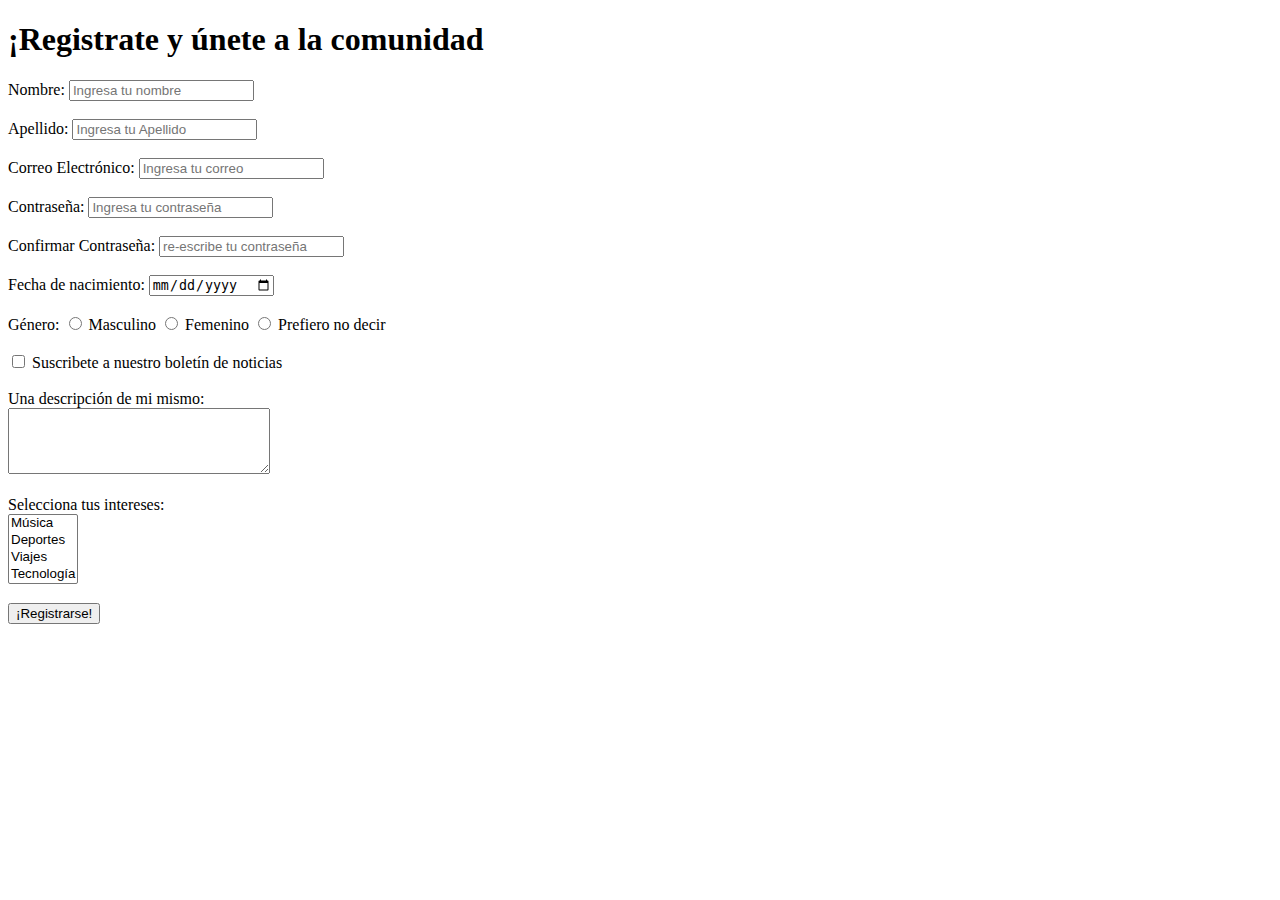
<file: Core1/index.html>
<!DOCTYPE html>
<html lang="en">
  <head>
    <meta charset="UTF-8" />
    <meta name="viewport" content="width=device-width, initial-scale=1.0" />
    <title>Document</title>
  </head>
  <body>
    <h1>¡Registrate y únete a la comunidad</h1>
    <form action="#" method="POST">
      <div>
        <label>Nombre: </label>
        <input type="text" name="nombre" placeholder="Ingresa tu nombre " />
      </div>
      <br />
      <div>
        <label>Apellido: </label>
        <input type="text" name="apellido" placeholder="Ingresa tu Apellido " />
      </div>
      <br />
      <div>
        <label>Correo Electrónico: </label>
        <input type="text" name="correo" placeholder="Ingresa tu correo " />
      </div>
      <br />
      <div>
        <label>Contraseña: </label>
        <input
          type="password"
          name="contraseña"
          placeholder="Ingresa tu contraseña"
        />
      </div>
      <br />
      <div>
        <label>Confirmar Contraseña: </label>
        <input
          type="password"
          name="confirmarcontraseña"
          placeholder="re-escribe tu contraseña"
        />
      </div>
      <br />
      <div>
        <label for="fecha_nacimiento">Fecha de nacimiento: </label>
        <input type="date" id="fecha_nacimiento" name="fecha_nacimiento" />
      </div>
      <br />
      <div>
        <label>Género: </label>
        <input type="radio" id="masculino" name="genero" value="masculino" />
        <label for="masculino">Masculino</label>

        <input type="radio" id="femenino" name="genero" value="femenino" />
        <label for="femenino">Femenino</label>

        <input type="radio" id="no_decir" name="genero" value="no_decir" />
        <label for="no_decir">Prefiero no decir</label>
      </div>
      <br />
      <div>
        <input type="checkbox" id="suscribirse" name="suscribete" />
        <label for="acepto">Suscribete a nuestro boletín de noticias</label>
      </div>
      <br />
      <div>
        <label for="comentario">Una descripción de mi mismo: </label><br />
        <textarea
          id="comentario"
          name="comentario"
          rows="4"
          cols="30"
        ></textarea>
      </div>
      <br />
      <div>
        <label for="intereses">Selecciona tus intereses: </label><br />
        <select id="intereses" name="intereses" multiple size="4">
          <option value="musica">Música</option>
          <option value="deportes">Deportes</option>
          <option value="viajes">Viajes</option>
          <option value="tecnologia">Tecnología</option>
        </select>
      </div><br>
      <input type="submit" value="¡Registrarse!" />
    </form>
  </body>
</html>
</file>
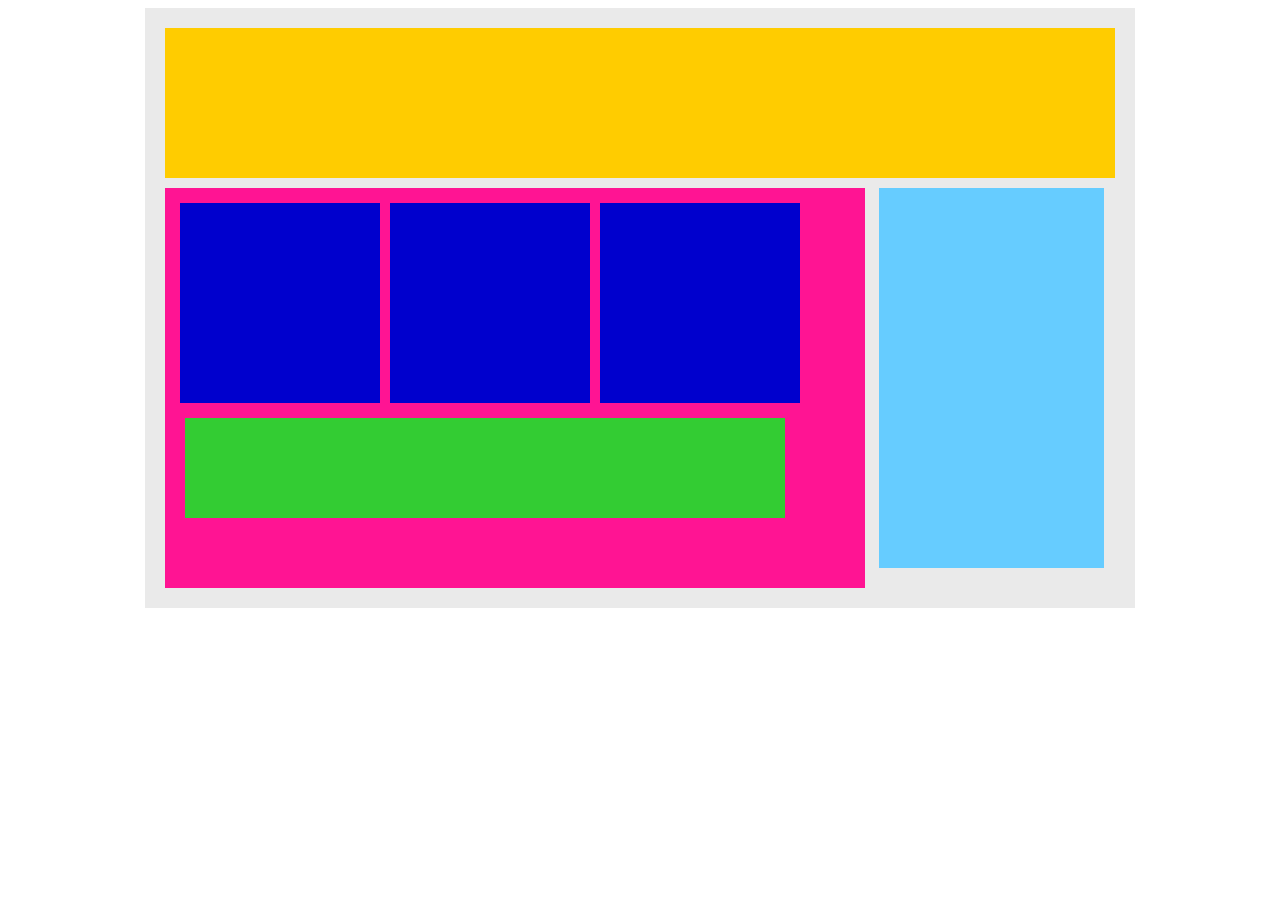
<file: Core2/index.html>
<!DOCTYPE html>
<html lang="en">
    <head>
        <meta charset="UTF-8" />
        <meta name="viewport" content="width=device-width, initial-scale=1.0" />
        <title>Posición de práctica</title>
        <link rel="stylesheet" type="text/css" href="style.css" />
    </head>
    <body>
        <div class="container">
            <div class="top-nav"></div>
            <div class="main">
                <div class="sub-content"></div>
                <div class="sub-content"></div>
                <div class="sub-content"></div>
                <div id="advertisement"></div>
            </div>
            <div class="side-nav"></div>
        </div>
    </body>
</html>
</file>
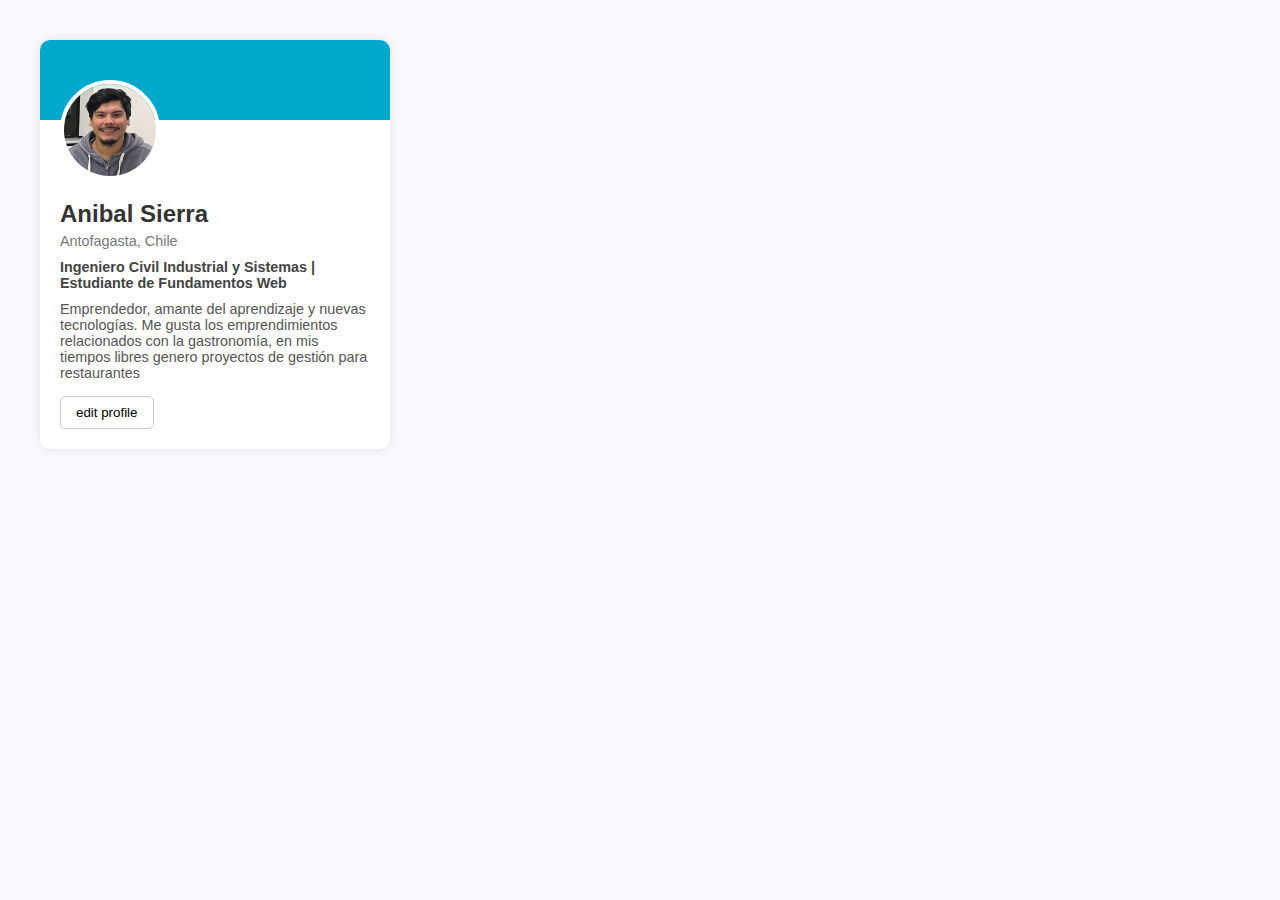
<file: Core4/index.html>
<!DOCTYPE html>
<html lang="es">
  <head>
    <meta charset="UTF-8" />
    <meta name="viewport" content="width=device-width, initial-scale=1.0" />
    <title>Core 4</title>
    <link rel="stylesheet" href="style.css" />
  </head>
  <body>
    <div class="tarjeta">
      <div class="header"></div>

      <div class="perfil">
        <img src="image.jpeg" />
      </div>

      <div class="info">
        <h2>Anibal Sierra</h2>
        <p class="lugar">Antofagasta, Chile</p>
        <p class="bajada">
          Ingeniero Civil Industrial y Sistemas | Estudiante de Fundamentos Web
        </p>
        <p class="descripcion">
          Emprendedor, amante del aprendizaje y nuevas tecnologías.
          Me gusta los emprendimientos relacionados con la gastronomía, en mis tiempos libres genero proyectos de gestión para restaurantes
        </p>
        <button>edit profile</button>
      </div>
    </div>
  </body>
</html>
</file>
<file: Core2/style.css>
.container {
  width: 950px;
  background-color: #eaeaea;
  margin: 0 auto;
  padding: 20px;
}

.top-nav {
  height: 150px;
  background-color: #ffcc00;
  margin-bottom: 10px;
}

.side-nav {
  height: 380px;
  width: 225px;
  background-color: #66ccff;
 
  display: inline-block;
  margin-left: 10px;
  vertical-align: top;
}

.main {
  height: 400px;
  width: 700px;
  background-color: deeppink;
  font-size: 0;
  display: inline-block;
  vertical-align: top;
  padding: 10px;
  box-sizing: border-box; /*se agrega para separar*/

}

.sub-content {
  height: 200px;
  width: 200px;
  background-color: mediumblue;
  display: inline-block; /* los pone en fila */
  margin: 5px;
  display: inline-block;
}

#advertisement {
  height: 100px;
  width: 600px;
  background-color: #33cc33;
  margin: 10px 10px 10px 10px;
}
</file>
<file: Core4/style.css>
body {
  background-color: #f7f9fc;
  display: flex;
  justify-content: flex-start; 
  align-items: flex-start; 
  padding: 40px; 
}


.tarjeta {
  background-color: white;
  width: 350px;
  border-radius: 10px;
  box-shadow: 0 0 10px rgba(0,0,0,0.1);
  overflow: hidden;
}

.header {
  background-color: #00a8cc;
  height: 80px;
}

.perfil {
  display: flex;
  justify-content: flex-start; 
  margin-top: -40px;
  padding-left: 20px;
}

.perfil img {
  width: 100px;
  height: 100px;
  border-radius: 50%;
  border: 4px solid white;
}


.info {
  padding: 20px;
  text-align: left; 
}

.info h2 {
  color: #333;
  margin-bottom: 5px;
}

.lugar {
  color: #777;
  font-size: 0.9em;
  margin-bottom: 10px;
}

.bajada {
  font-weight: bold;
  font-size: 0.9em;
  color: #444;
  margin-bottom: 10px;
}

.descripcion{
  font-size: 0.9em;
  color: #555;
  margin-bottom: 15px;
}


button {
  background-color: #fff;
  border: 1px solid #ccc;
  border-radius: 5px;
  padding: 8px 15px;
  cursor: pointer;
}
* {
  margin: 0;
  padding: 0;
  box-sizing: border-box;
  font-family: verdana, sans-serif;
}
</file>
